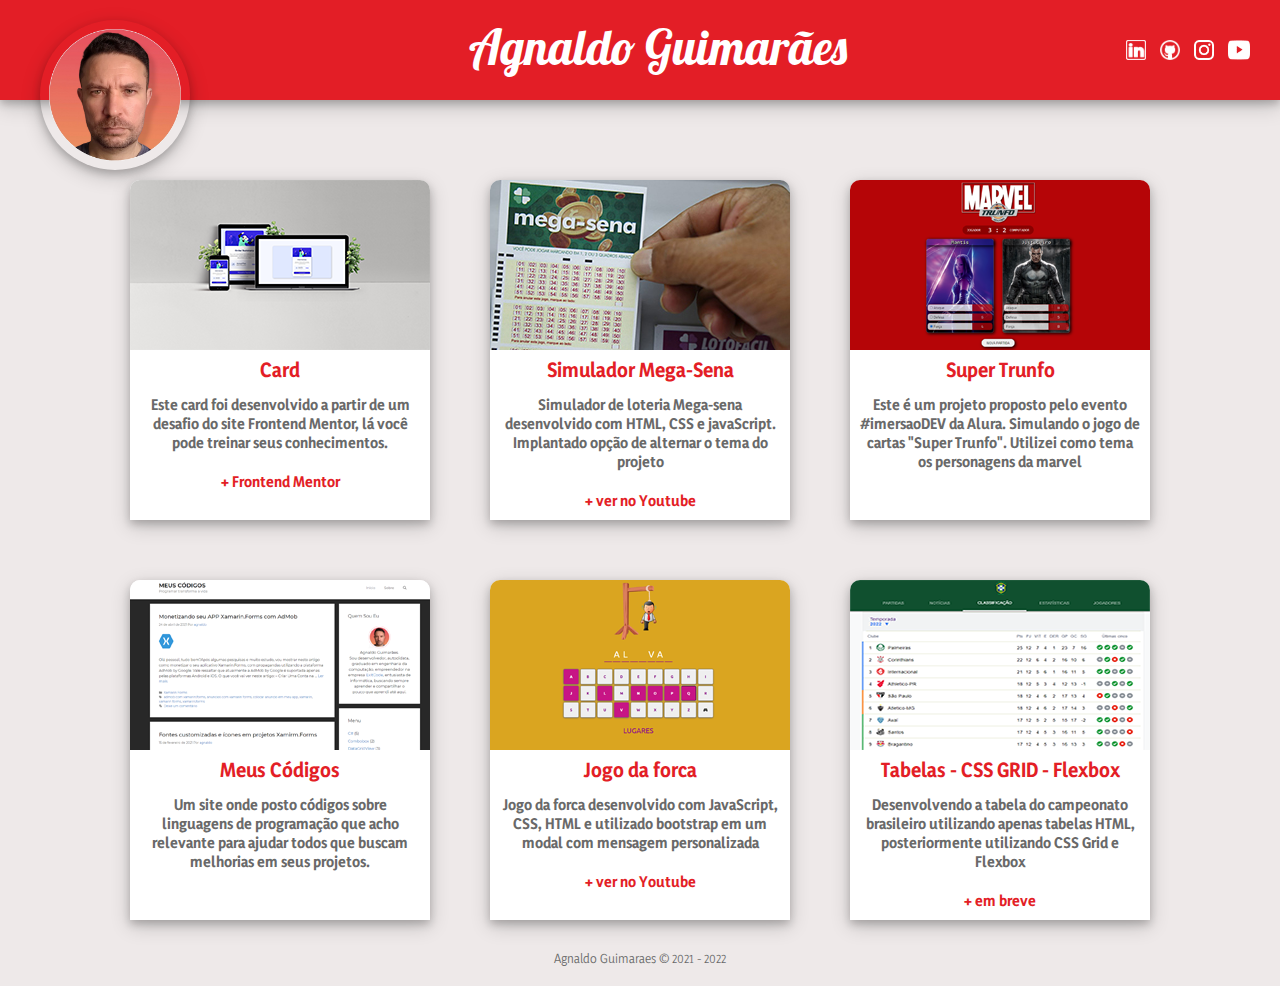
<file: index.html>
<!DOCTYPE html>
<html lang="pt-BR">
<head>
    <meta charset="UTF-8">
    <meta http-equiv="X-UA-Compatible" content="IE=edge">
    <meta name="viewport" content="width=device-width, initial-scale=1.0">
    <link rel="icon" href=".png" />
    <link rel="stylesheet" href="css/main.css">
    <title>Meus Projetos - Agnaldo Guimarães</title>
</head>
<body>
    <header>
        <a href="#"><img class="imgAvatar" src="img/agnaldoAvatar.png" alt="Avatar Agnaldo" id="imgAvatarAgnaldo"></a>
        <div>
            <p class="nomeAutor">Agnaldo Guimarães</p>
        </div>
        <div class="redesSociais">
            <a href="https://www.linkedin.com/in/agnaldo-santos-guimar%C3%A3es-989627198/" target="_blank"><img src="img/ico_social_linkedin.png" alt="Linkedin Agnaldo"></a>
            <a href="https://github.com/agnaldoguima" target="_blank"><img src="img/ico_social_github.png" alt="github Agnaldo"></a>
            <a href="https://www.instagram.com/agnaldo.guima/" target="_blank"><img src="img/ico_social_instagram.png" alt="Instagram Agnaldo"></a>
            <a href="https://www.youtube.com/channel/UCY_GytMEoVnFzwJ1w88y4pg" target="_blank"><img src="img/ico_social_youtube.png" alt=""></a>
        </div>
    </header>
    <main> 
        <div class="box-container">
            <div class="box">
                <a href="projetos/proj01_card/card.html" target="_blank"><img src="projetos/proj01_card/img/site_card.png" alt="Um Card"/></a>
                <h3>Card</h3>
                <p>Este card foi desenvolvido a partir de um desafio do site Frontend Mentor, lá você pode treinar seus conhecimentos.</p>
                <p><a href="https://www.frontendmentor.io/challenges/order-summary-component-QlPmajDUj" target="_blank">+ Frontend Mentor</a></p>
            </div>
            <div class="box">
                <a href="projetos/proj02_megaSena/megaSena.html" target="_blank"><img src="projetos/proj02_megaSena/img/site_megaSena.jpg" alt="Simulador de Mega-sena"/></a>
                <h3>Simulador Mega-Sena</h3>
                <p>Simulador de loteria Mega-sena desenvolvido com HTML, CSS e javaScript. Implantado opção de alternar o tema do projeto</p>
                <p><a href="https://youtube.com/playlist?list=PLUPt90PJkVdWd9Fys25FvGgvUg6W_X4f2" target="_blank">+ ver no Youtube</a></p>
            </div>
            <div class="box">
                <a href="projetos/proj03_superTrunfo/superTrunfo.html" target="_blank"><img src="projetos/proj03_superTrunfo/img/site_superTrunfo.png" alt="Super Trunfo"/></a>
                <h3>Super Trunfo</h3>
                <p>Este é um projeto proposto pelo evento #imersaoDEV da Alura. Simulando o jogo de cartas "Super Trunfo". Utilizei como tema os personagens da marvel</p>
            </div>
            <div class="box">
                <a href="https://meuscodigos.com.br/" target="_blank"><img src="img/siteMeusCodigos.png" alt="Site Meus Códigos"/></a>
                <h3>Meus Códigos</h3>
                <p>Um site onde posto códigos sobre linguagens de programação que acho relevante para 
                    ajudar todos que buscam melhorias em seus projetos.</p>
            </div>
            <div class="box">
                <a href="projetos/proj04_forca/forca.html" target="_blank"><img src="img/site_JogoDaForca.png" alt="Jogo da Forca"/></a>
                <h3>Jogo da forca</h3>
                <p>Jogo da forca desenvolvido com JavaScript, CSS, HTML e utilizado bootstrap em um modal com mensagem personalizada</p>
                <p><a href="https://youtube.com/playlist?list=PLUPt90PJkVdU5kHy_QHmJi0MY_Zgw7CJV" target="_blank">+ ver no Youtube</a></p>
            </div>
            <div class="box">
                <a href="projetos/proj05_tabelas/index.html" target="_blank"><img src="img/tabela_CssGrid_Flexbox.png" alt="Tabelas HTML"/></a>
                <h3>Tabelas - CSS GRID - Flexbox</h3>
                <p>Desenvolvendo a tabela do campeonato brasileiro utilizando apenas tabelas HTML, posteriormente utilizando CSS Grid e Flexbox</p>
                <p><a href="#" target="_blank">+ em breve</a></p>
            </div>
        </div>
    </main> 
    <footer>
        <p>Agnaldo Guimaraes &copy; 2021 - 2022</p>
    </footer>  
</body>
</html>
</file>
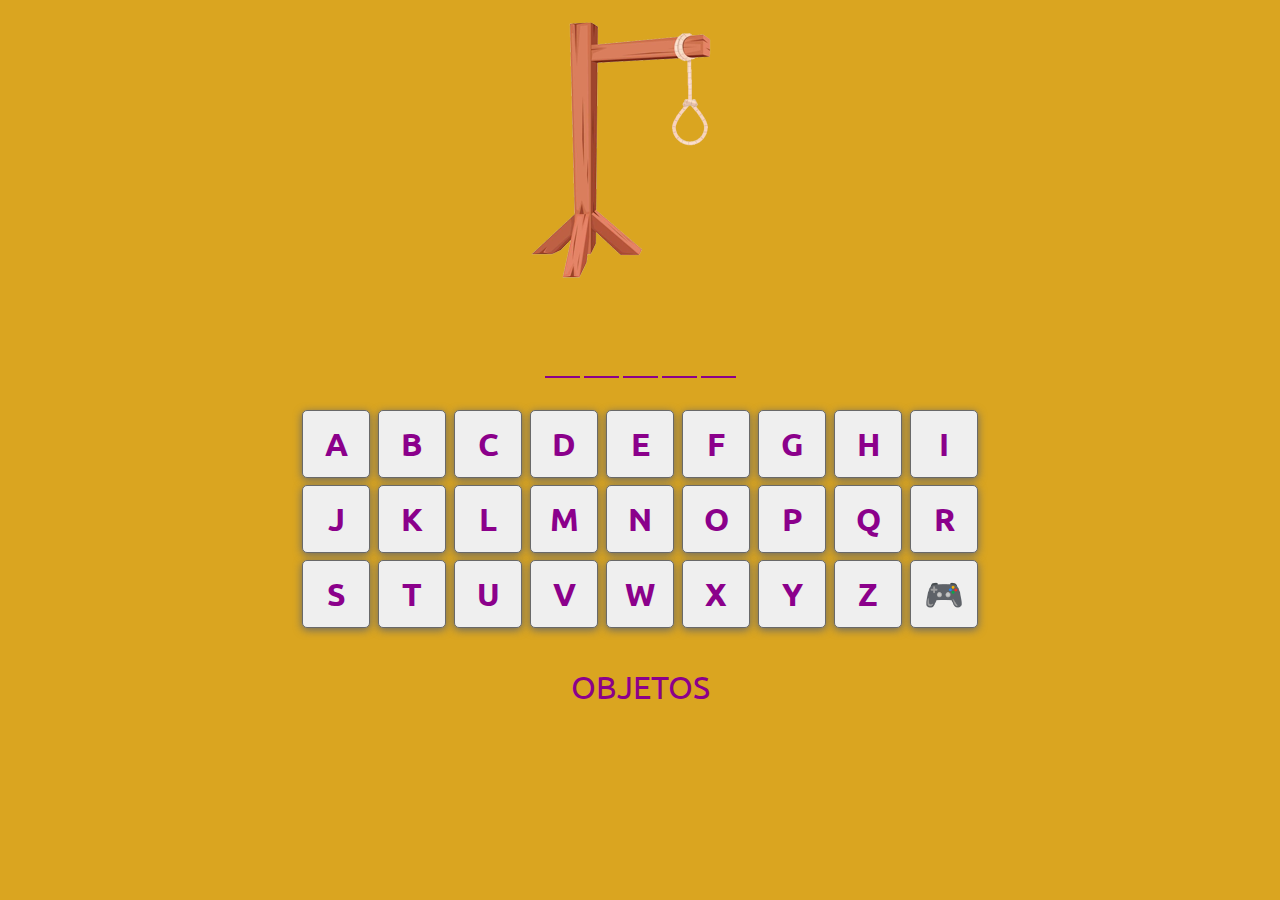
<file: projetos/proj04_forca/index.html>
<!DOCTYPE html>
<html lang="pt-BR">
<head>
    <meta charset="UTF-8">
    <meta http-equiv="X-UA-Compatible" content="IE=edge">
    <meta name="viewport" content="width=device-width, initial-scale=1.0"> 
    <link rel="stylesheet" href="https://maxcdn.bootstrapcdn.com/bootstrap/4.0.0/css/bootstrap.min.css" integrity="sha384-Gn5384xqQ1aoWXA+058RXPxPg6fy4IWvTNh0E263XmFcJlSAwiGgFAW/dAiS6JXm" crossorigin="anonymous">
    <link rel="stylesheet" href="../proj04_forca/css/forca.css" media="screen">
    <title>Jogo da Forca</title>
</head>
<body>
    <div class="container">
        <div id="imagem"></div>
        <div id="palavra-secreta">
            <!-- <div class="letras">A</div>
            <div class="letras">S</div>
            <div class="letras">M</div>
            <div class="letras">M</div>
            <div class="letras">A</div>
            <div class="letras">S</div>
            <div class="letras">M</div>
            <div class="letras">M</div>
            <div class="letras">A</div>
            <div class="letras">S</div>
            <div class="letras">M</div>
            <div class="letras">M</div>
            <div class="letras">A</div>
            <div class="letras">S</div>
            <div class="letras">M</div>
            <div class="letras">M</div>
            <div class="letras">A</div>
            <div class="letras">S</div> -->
        </div>
        <div id="teclado">
            <div class="teclas">
                <button id="tecla-A" onclick="verificaLetraEscolhida('A')">A</button>
                <button id="tecla-B" onclick="verificaLetraEscolhida('B')">B</button>
                <button id="tecla-C" onclick="verificaLetraEscolhida('C')">C</button>
                <button id="tecla-D" onclick="verificaLetraEscolhida('D')">D</button>
                <button id="tecla-E" onclick="verificaLetraEscolhida('E')">E</button>
                <button id="tecla-F" onclick="verificaLetraEscolhida('F')">F</button>
                <button id="tecla-G" onclick="verificaLetraEscolhida('G')">G</button>
                <button id="tecla-H" onclick="verificaLetraEscolhida('H')">H</button>
                <button id="tecla-I" onclick="verificaLetraEscolhida('I')">I</button>
           </div>
           <div class="teclas">
                <button id="tecla-J" onclick="verificaLetraEscolhida('J')">J</button>
                <button id="tecla-K" onclick="verificaLetraEscolhida('K')">K</button>
                <button id="tecla-L" onclick="verificaLetraEscolhida('L')">L</button>
                <button id="tecla-M" onclick="verificaLetraEscolhida('M')">M</button>
                <button id="tecla-N" onclick="verificaLetraEscolhida('N')">N</button>
                <button id="tecla-O" onclick="verificaLetraEscolhida('O')">O</button>
                <button id="tecla-P" onclick="verificaLetraEscolhida('P')">P</button>
                <button id="tecla-Q" onclick="verificaLetraEscolhida('Q')">Q</button>
                <button id="tecla-R" onclick="verificaLetraEscolhida('R')">R</button>
           </div>
           <div class="teclas">
                <button id="tecla-S" onclick="verificaLetraEscolhida('S')">S</button>
                <button id="tecla-T" onclick="verificaLetraEscolhida('T')">T</button>
                <button id="tecla-U" onclick="verificaLetraEscolhida('U')">U</button>
                <button id="tecla-V" onclick="verificaLetraEscolhida('V')">V</button>
                <button id="tecla-W" onclick="verificaLetraEscolhida('W')">W</button>
                <button id="tecla-X" onclick="verificaLetraEscolhida('X')">X</button>
                <button id="tecla-Y" onclick="verificaLetraEscolhida('Y')">Y</button>
                <button id="tecla-Z" onclick="verificaLetraEscolhida('Z')">Z</button>
                <button id="btnReiniciar">🎮</button>
            </div>
        </div>
        <div id="categoria">
            <!-- Categoria -->
        </div>
  
        <!-- Modal -->
        <div class="modal fade" id="myModal" tabindex="-1" role="dialog" aria-labelledby="myModal" aria-hidden="true">
            <div class="modal-dialog modal-dialog-centered" role="document">
            <div class="modal-content">
                <div class="modal-header">
                <h5 class="modal-title" id="exampleModalLongTitle"></h5>
                <button type="button" class="close" data-dismiss="modal" aria-label="Close">
                    <span aria-hidden="true">&times;</span>
                </button>
                </div>
                <div class="modal-body" id="modalBody"></div>
                <div class="modal-footer">
                <button type="button" class="btn btn-primary" data-dismiss="modal">Fechar</button>
                </div>
            </div>
            </div>
        </div>
    </div>
    
    <script src="../proj04_forca/js/forca.js"></script>
    <script src="https://code.jquery.com/jquery-3.2.1.slim.min.js" integrity="sha384-KJ3o2DKtIkvYIK3UENzmM7KCkRr/rE9/Qpg6aAZGJwFDMVNA/GpGFF93hXpG5KkN" crossorigin="anonymous"></script>
    <script src="https://cdnjs.cloudflare.com/ajax/libs/popper.js/1.12.9/umd/popper.min.js" integrity="sha384-ApNbgh9B+Y1QKtv3Rn7W3mgPxhU9K/ScQsAP7hUibX39j7fakFPskvXusvfa0b4Q" crossorigin="anonymous"></script>
    <script src="https://maxcdn.bootstrapcdn.com/bootstrap/4.0.0/js/bootstrap.min.js" integrity="sha384-JZR6Spejh4U02d8jOt6vLEHfe/JQGiRRSQQxSfFWpi1MquVdAyjUar5+76PVCmYl" crossorigin="anonymous"></script>
</body>
</html>
</file>
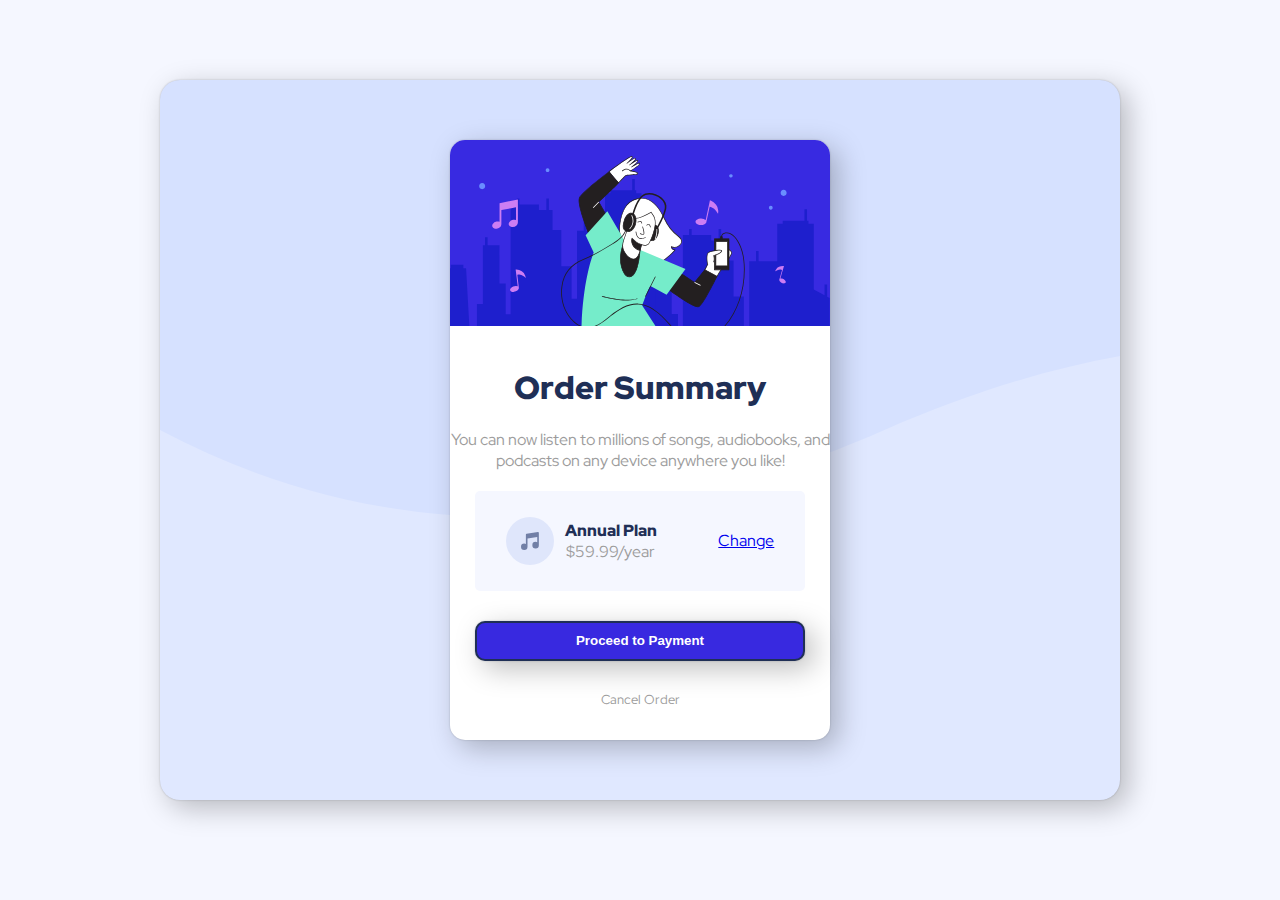
<file: proj01/card.html>
<!DOCTYPE html>
<html lang="pt-br">
  <head>
    <meta charset="UTF-8">
    <meta name="viewport" content="width=device-width, initial-scale=1.0"> 
    <link rel="icon" type="image/png" sizes="32x32" href="./images/favicon-32x32.png">
    <link rel="stylesheet" href="./styles/index.css">
    <title>Frontend Mentor | Order summary card</title>
    <link rel="icon" href="images/favicon-32x32.png" />
  </head>
  <body>
      <div class="container">
          <section class="card">
            <img  class="img-topo-card"src="images/illustration-hero.svg" alt="">
            <h1 class="title">Order Summary</h1>
            <p class="description">You can now listen to millions of songs, audiobooks, and podcasts on any device anywhere you like!</p>
            <div class="box-icons">
              <img src="images/icon-music.svg">
              <p><span id="plan">Annual Plan</span><br>$59.99/year</p>
              <a href="#">Change</a>
            </div>
            <button>Proceed to Payment</button>
            <div class="orderCancel"><p>Cancel Order </p></div>
          <section>
      </div>
  <!--
    Os textos que você vai precisar:

    Order Summary

    You can now listen to millions of songs, audiobooks, and podcasts on any 
    device anywhere you like!

    Annual Plan
    $59.99/year

    Change

    Proceed to Payment
    Cancel Order
  -->
  </body>
</html>
</file>
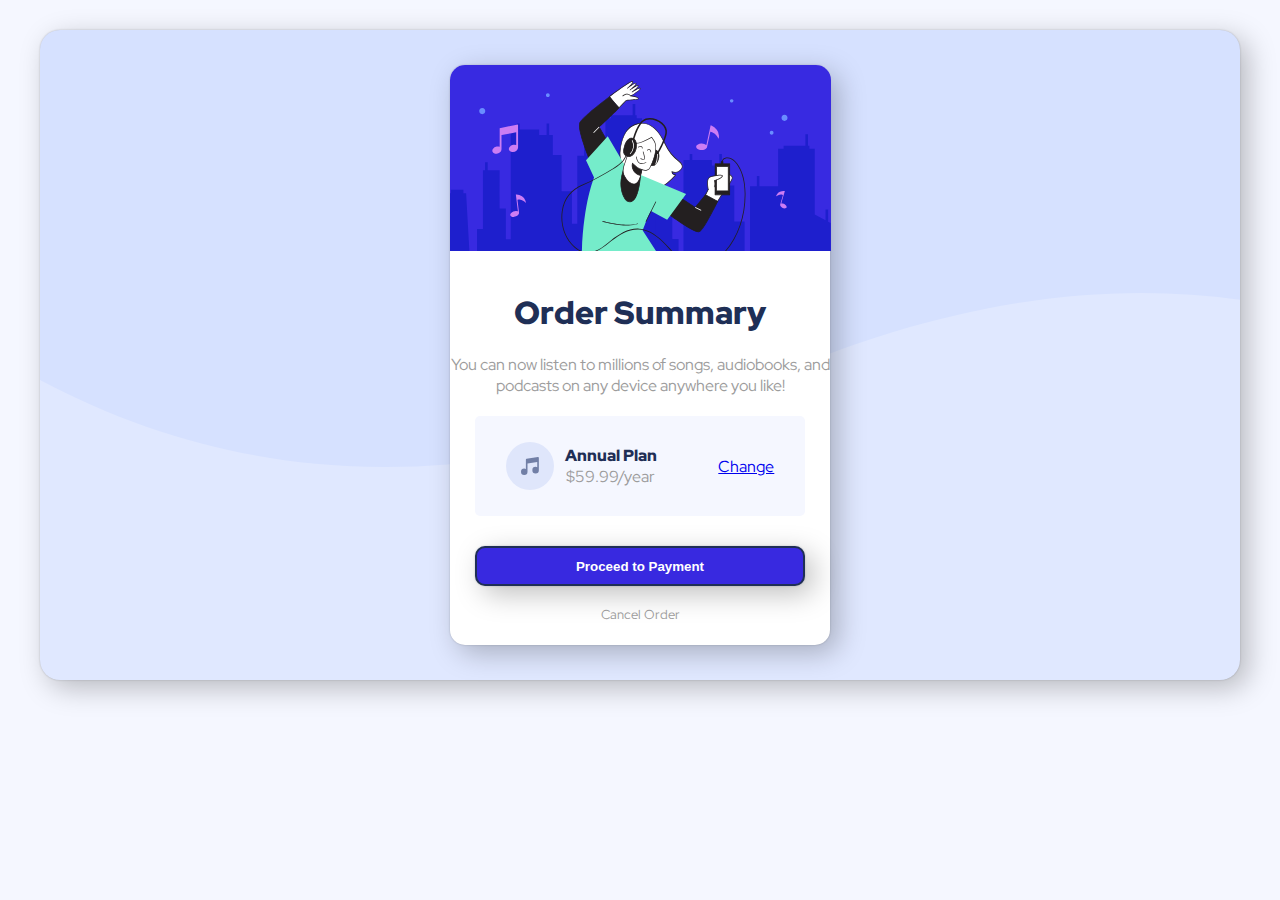
<file: proj01_card/card.html>
<!DOCTYPE html>
<html lang="pt-br">
  <head>
    <meta charset="UTF-8">
    <meta name="viewport" content="width=device-width, initial-scale=1.0"> 
    <link rel="icon" type="image/png" sizes="32x32" href="./images/favicon-32x32.png">
    <link rel="stylesheet" href="./styles/index.css">
    <title>Frontend Mentor | Order summary card</title>
    <link rel="icon" href="images/favicon-32x32.png" />
  </head>
  <body>
      <div class="container">
          <section class="card">
            <img  class="img-topo-card"src="img/illustration-hero.svg" alt="">
            <h1 class="title">Order Summary</h1>
            <p class="description">You can now listen to millions of songs, audiobooks, and podcasts on any device anywhere you like!</p>
            <div class="box-icons">
              <img src="img/icon-music.svg">
              <p><span id="plan">Annual Plan</span><br>$59.99/year</p>
              <a href="#">Change</a>
            </div>
            <button>Proceed to Payment</button>
            <div class="orderCancel"><p>Cancel Order </p></div>
          <section>
      </div>
  </body>
</html>
</file>
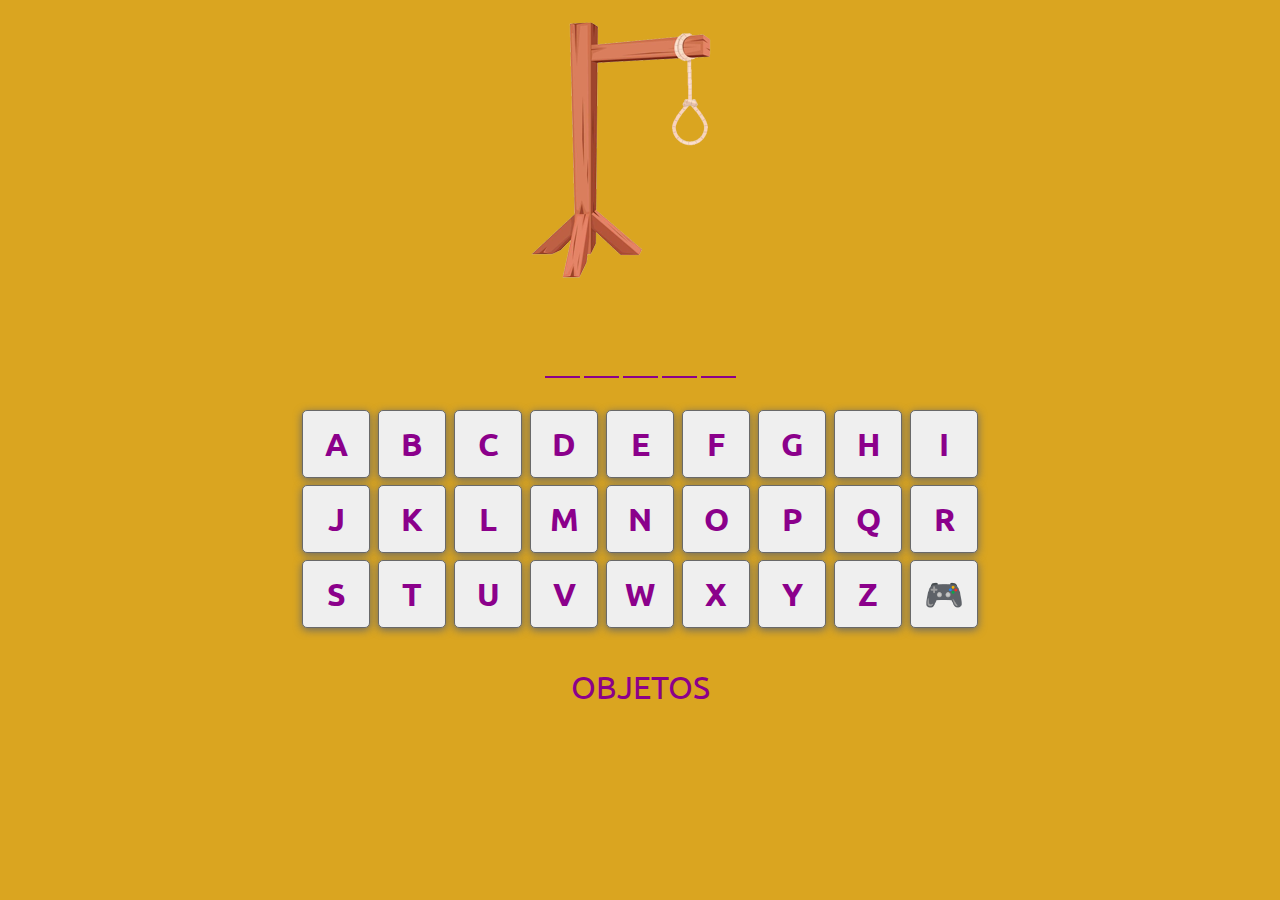
<file: projetos/proj04_forca/forca.html>
<!DOCTYPE html>
<html lang="pt-BR">
<head>
    <meta charset="UTF-8">
    <meta http-equiv="X-UA-Compatible" content="IE=edge">
    <meta name="viewport" content="width=device-width, initial-scale=1.0">  
    <link rel="stylesheet" href="https://maxcdn.bootstrapcdn.com/bootstrap/4.0.0/css/bootstrap.min.css" integrity="sha384-Gn5384xqQ1aoWXA+058RXPxPg6fy4IWvTNh0E263XmFcJlSAwiGgFAW/dAiS6JXm" crossorigin="anonymous">
    <link rel="stylesheet" href="../proj04_forca/css/forca.css" media="screen">
    <title>Jogo da F  orca</title>
</head>
<body>
    <div class="container">
        <div id="imagem"></div>
        <div id="palavra-secreta">
            <!-- <div class="letras">A</div>
            <div class="letras">S</div>
            <div class="letras">M</div>
            <div class="letras">M</div>
            <div class="letras">A</div>
            <div class="letras">S</div>
            <div class="letras">M</div>
            <div class="letras">M</div>
            <div class="letras">A</div>
            <div class="letras">S</div>
            <div class="letras">M</div>
            <div class="letras">M</div>
            <div class="letras">A</div>
            <div class="letras">S</div>
            <div class="letras">M</div>
            <div class="letras">M</div>
            <div class="letras">A</div>
            <div class="letras">S</div> -->
        </div>
        <div id="teclado">
            <div class="teclas">
                <button id="tecla-A" onclick="verificaLetraEscolhida('A')">A</button>
                <button id="tecla-B" onclick="verificaLetraEscolhida('B')">B</button>
                <button id="tecla-C" onclick="verificaLetraEscolhida('C')">C</button>
                <button id="tecla-D" onclick="verificaLetraEscolhida('D')">D</button>
                <button id="tecla-E" onclick="verificaLetraEscolhida('E')">E</button>
                <button id="tecla-F" onclick="verificaLetraEscolhida('F')">F</button>
                <button id="tecla-G" onclick="verificaLetraEscolhida('G')">G</button>
                <button id="tecla-H" onclick="verificaLetraEscolhida('H')">H</button>
                <button id="tecla-I" onclick="verificaLetraEscolhida('I')">I</button>
           </div>
           <div class="teclas">
                <button id="tecla-J" onclick="verificaLetraEscolhida('J')">J</button>
                <button id="tecla-K" onclick="verificaLetraEscolhida('K')">K</button>
                <button id="tecla-L" onclick="verificaLetraEscolhida('L')">L</button>
                <button id="tecla-M" onclick="verificaLetraEscolhida('M')">M</button>
                <button id="tecla-N" onclick="verificaLetraEscolhida('N')">N</button>
                <button id="tecla-O" onclick="verificaLetraEscolhida('O')">O</button>
                <button id="tecla-P" onclick="verificaLetraEscolhida('P')">P</button>
                <button id="tecla-Q" onclick="verificaLetraEscolhida('Q')">Q</button>
                <button id="tecla-R" onclick="verificaLetraEscolhida('R')">R</button>
           </div>
           <div class="teclas">
                <button id="tecla-S" onclick="verificaLetraEscolhida('S')">S</button>
                <button id="tecla-T" onclick="verificaLetraEscolhida('T')">T</button>
                <button id="tecla-U" onclick="verificaLetraEscolhida('U')">U</button>
                <button id="tecla-V" onclick="verificaLetraEscolhida('V')">V</button>
                <button id="tecla-W" onclick="verificaLetraEscolhida('W')">W</button>
                <button id="tecla-X" onclick="verificaLetraEscolhida('X')">X</button>
                <button id="tecla-Y" onclick="verificaLetraEscolhida('Y')">Y</button>
                <button id="tecla-Z" onclick="verificaLetraEscolhida('Z')">Z</button>
                <button id="btnReiniciar">🎮</button>
            </div>
        </div>
        <div id="categoria">
            <!-- Categoria -->
        </div>
  
        <!-- Modal -->
        <div class="modal fade" id="myModal" tabindex="-1" role="dialog" aria-labelledby="myModal" aria-hidden="true">
            <div class="modal-dialog modal-dialog-centered" role="document">
            <div class="modal-content">
                <div class="modal-header">
                <h5 class="modal-title" id="exampleModalLongTitle"></h5>
                <button type="button" class="close" data-dismiss="modal" aria-label="Close">
                    <span aria-hidden="true">&times;</span>
                </button>
                </div>
                <div class="modal-body" id="modalBody"></div>
                <div class="modal-footer">
                <button type="button" class="btn btn-primary" data-dismiss="modal">Fechar</button>
                </div>
            </div>
            </div>
        </div>
        
    </div>
    
    <script src="../proj04_forca/js/forca.js"></script>
    <script src="https://code.jquery.com/jquery-3.2.1.slim.min.js" integrity="sha384-KJ3o2DKtIkvYIK3UENzmM7KCkRr/rE9/Qpg6aAZGJwFDMVNA/GpGFF93hXpG5KkN" crossorigin="anonymous"></script>
    <script src="https://cdnjs.cloudflare.com/ajax/libs/popper.js/1.12.9/umd/popper.min.js" integrity="sha384-ApNbgh9B+Y1QKtv3Rn7W3mgPxhU9K/ScQsAP7hUibX39j7fakFPskvXusvfa0b4Q" crossorigin="anonymous"></script>
    <script src="https://maxcdn.bootstrapcdn.com/bootstrap/4.0.0/js/bootstrap.min.js" integrity="sha384-JZR6Spejh4U02d8jOt6vLEHfe/JQGiRRSQQxSfFWpi1MquVdAyjUar5+76PVCmYl" crossorigin="anonymous"></script>
</body>
</html>
</file>
<file: css/main.css>
@import url('https://fonts.googleapis.com/css2?family=Yaldevi:wght@200&display=swap');
@import url('https://fonts.googleapis.com/css2?family=Lobster&display=swap');
* {
  margin:0;
  padding:0;
  box-sizing: border-box;
  font-family: 'Yaldevi', sans-serif;
}

body{
  background-color: #EEE9E9;
}

header {
  display: flex;
  flex-wrap: wrap;
  justify-content: space-between;
  align-items: center;
  background-color: #e31e26;
  box-shadow: 0 4px 8px 0 rgba(0, 0, 0, 0.2), 0 6px 20px 0 rgba(0, 0, 0, 0.19);
  padding: 20px;
  padding-left: 40px;
  margin-bottom: 0px;
  height: 100px;
}

header .imgAvatar{
  max-width: 150px;
  border-radius: 50%;
  box-shadow: 0 4px 8px 0 rgba(0, 0, 0, 0.2), 0 6px 20px 0 rgba(0, 0, 0, 0.19);
}

header .nomeAutor{
  margin-top: -80px;
  font-family: 'Lobster', cursive;
  color: #fff;
  font-size: 3em;
}

header .redesSociais{
  margin-top: -90px;
}

header .redesSociais img{
  max-height: 20px;
  margin-right: 10px;
}

header .redesSociais img:hover{
  opacity: 50%;
}

.box-container{
  display: flex;
  flex-wrap: wrap;
  justify-content: center;
  align-items: start;
  margin-top: 50px;
}

.box {
  display: flex;
  flex-wrap: wrap;
  justify-content: start;
  flex-direction: column;
  margin: 30px;
  border-radius: 10px 10px 0px 0px;
  color:DimGray;
  width: 300px;
  height: 340px;
  box-shadow: 0 4px 8px 0 rgba(0, 0, 0, 0.2), 0 6px 20px 0 rgba(0, 0, 0, 0.19);
  background-color: #ffffff;
}

.box:hover {
  filter: opacity(50%);
}

.box h3 {
  text-align: center;
  padding: 3px;
  color: #e31e26;
  font-weight: 800;
}

.box p {  
  text-align: center;
  font-size: 14px;
  font-weight: 800;
  padding: 10px;
}

.box p a{
  text-decoration: none;
  color: #e31e26;
}

.box img{
  width:300px; 
  border-radius: 10px 10px 0px 0px;
}

.box .cardIcon{
  display: flex;
  flex-wrap: wrap;
  justify-content: space-around;
  align-items: center;
  margin-top: 15px;
  width: 330px;
  height: 60px;
  margin-left: 10px;
  border-top: 1px solid rgb(202, 199, 199);
}

.box .cardIcon img{
  max-height: 45px;
  max-width: 35px;
}

footer{
  text-align: center;
  color:DimGray;
  font-size: 12px;
  margin-bottom: 20px;
}

@media (max-width:576px){ 
  header{
    justify-content: center; 
  }

  header .redesSociais{
    display: none;
  }

  header .nomeAutor{
    display: none;
  }
}
</file>
<file: projetos/proj04_forca/css/forca.css>
@import url('https://fonts.googleapis.com/css2?family=Ubuntu:wght@300;400;500&display=swap');
*{
    padding: 0;
    margin: 0;
    box-sizing: border-box;
}

body{ 
    /* display: flex;
    justify-content: center;
    align-items: start; */  
    width: 100vw;
    height: 90vh;
    margin-top: 10px; 
    background-color: goldenrod;
    font-family: 'Ubuntu', sans-serif;
}

.container{
    display: flex;
    justify-content: center;
    align-items: center;
    flex-wrap: wrap;
    flex-direction: column;
}

#imagem{
    background-image: url("../img/forca.png");
    width: 234px;
    height: 272px;
    background-repeat: no-repeat;
}

#palavra-secreta{
    display: flex;
    flex-direction: row;
    justify-content: center;
    align-items: start;
    font-size: 1.0em;
    margin-top: 30px;
}

.letras{
    width: 16px;
    text-align: center;
    border-bottom: 2px solid #8B008B; 
    color: #ffffff;
    padding: 2px;
    margin-left: 2px;
    margin-right: 2px;
}

#teclado{
    margin-top: 30px;
}

.teclas button{
    width: 24px ;
    height: 24px ;
    margin: 2px;
    margin-bottom:5px;
    cursor:pointer; 
    box-shadow: 0px 2px 8px dimgray;
    border-radius: 5px;
    border: 1px solid dimgray;  
    color: #8B008B; 
    font-family: 'Ubuntu', sans-serif;
    font-weight: 900;
}

.teclas button:disabled{
    cursor: not-allowed;
}

.teclas button:hover{
    transform:scale(1.3);
}

#categoria{
    margin-top: 30px;
    color: #8B008B; 
    font-size: 1.2em;
}

@media(min-width: 321px){
    .teclas button{
        width: 25px ;
        height: 25px ;
    }
    #categoria{
        font-size: 1.3em;
    }
}

@media(min-width: 376px){
    .teclas button{
        width: 30px ;
        height: 30px ;
    }
    #palavra-secreta{
        font-size: 1.3em;
    }
    .letras{
        width: 18px;
    }
    #categoria{
        font-size: 1.5em;
    }
    
}

@media(min-width: 426px){
    .teclas button{
        width: 36px ;
        height: 36px ;
    }
    #palavra-secreta{
        font-size: 1.5em;
    }
    .letras{
        width: 20px;
    }
    #categoria{
        font-size: 1.6em;
    }
}

@media(min-width: 769px){
    .teclas button{
        width: 68px;
        height: 68px;
        font-size: 2em;
    }
    #palavra-secreta{
        font-size: 2.5em;
    }
    .letras{
        width: 35px;
    }
    #categoria{
        font-size: 2.0em;
    }
}
</file>
<file: proj01/styles/index.css>
@import url('https://fonts.googleapis.com/css2?family=Red+Hat+Display:ital@1&display=swap');
@import url('https://fonts.googleapis.com/css2?family=Red+Hat+Display:wght@700&display=swap');
@import url('https://fonts.googleapis.com/css2?family=Red+Hat+Display:wght@900&display=swap');
*{
	padding: 0;
	margin: 0;
	box-sizing: border-box;
}

body{
	display: flex;
	justify-content: center;
	align-items: center;
	padding: 80px;
	font-size: 16px;
	background-color: hsl(225, 100%, 98%);
	font-family: 'Red Hat Display', sans-serif;
}
.container{
	background-image: url("../images/pattern-background-desktop.svg");
	background-repeat: no-repeat;
	display: flex;
	justify-content: center;
	align-items: center;
	background-color: hsl(225, 100%, 94%);
	border-radius: 20px;
	width: 75vw;
	height: 80vh;
	box-shadow: 60px -16px teal;
	box-shadow: 8PX 8px 28px rgba(0,0,0,0.25), 0 0px 2px rgba(0,0,0,0.22);
	/*colocar shadow*/
}

.card{
	display: flex;
	justify-content: start;
	align-items: center;
	flex-direction: column;
	width: 380px;
	height: 600px;
	background-color: #fff;
	border-radius: 15px;
	box-shadow: 8PX 8px 28px rgba(0,0,0,0.25), 0 0px 2px rgba(0,0,0,0.22);
}

.card .title{
	margin-top: 40px;
	color: hsl(223, 47%, 23%);
	font-weight: 900;
}

.card .description{
	margin-top: 20px;
	text-align: center;
	color: #9c9c9c;
	margin-bottom: 20px;
}

.img-topo-card{
	max-width: 380px;
	border-radius: 15px 15px 0 0 ;
}

.card .box-icons{
	display: flex;
	justify-content: space-around;
	align-items: center;
	width: 330px;
	height: 100px;
	background-color: hsl(225, 100%, 98%);
	border-radius: 5px;
	text-align: center;
	color: #9c9c9c;
}
.card .box-icons p{
	color: #9c9c9c;
	margin-left: -50px;
}

.card .box-icons span{
	color: hsl(223, 47%, 23%);
	font-weight: 900;
}

.card button{
	background-color: hsl(245, 75%, 52%);
	color: #ffffff;
	height: 40px;
	width: 330px;
	border: 2px solid hsl(223, 47%, 23%);
	border-radius: 10px;
	font-weight: 700;
	cursor: pointer;
	box-shadow: 8PX 8px 28px rgba(0,0,0,0.25), 0 0px 2px rgba(0,0,0,0.22);
	margin-top: 30px;
}

.card .orderCancel{
	margin-top: 30px;
	color: #9c9c9c;
	font-size: 13px;
}
</file>
<file: proj01_card/styles/index.css>
@import url('https://fonts.googleapis.com/css2?family=Red+Hat+Display:ital@1&display=swap');
@import url('https://fonts.googleapis.com/css2?family=Red+Hat+Display:wght@700&display=swap');
@import url('https://fonts.googleapis.com/css2?family=Red+Hat+Display:wght@900&display=swap');
*{
	padding: 0;
	margin: 0;
	box-sizing: border-box;
}

body{
	display: flex;
	justify-content: center;
	align-items: center;
	padding: 30px;
	font-size: 16px;
	background-color: hsl(225, 100%, 98%);
	font-family: 'Red Hat Display', sans-serif;
}
.container{
	background-image: url("../images/pattern-background-desktop.svg");
	background-repeat: no-repeat;
	display: flex;
	justify-content: center;
	align-items: center;
	background-color: hsl(225, 100%, 94%);
	border-radius: 20px;
	width: 1200px;
	height: 650px;
	box-shadow: 60px -16px teal;
	box-shadow: 8PX 8px 28px rgba(0,0,0,0.25), 0 0px 2px rgba(0,0,0,0.22);
	/*colocar shadow*/
}

.card{
	display: flex;
	justify-content: start;
	align-items: center;
	flex-direction: column;
	width: 380px;
	height: 580px;
	background-color: #fff;
	border-radius: 15px;
	box-shadow: 8PX 8px 28px rgba(0,0,0,0.25), 0 0px 2px rgba(0,0,0,0.22);
}

.card .title{
	margin-top: 40px;
	color: hsl(223, 47%, 23%);
	font-weight: 900;
}

.card .description{
	margin-top: 20px;
	text-align: center;
	font-size: 16px;
	color: #9c9c9c;
	margin-bottom: 20px;
}

.img-topo-card{
	max-width: 381px;
	border-radius: 15px 15px 0 0 ;
}

.card .box-icons{
	display: flex;
	justify-content: space-around;
	align-items: center;
	width: 330px;
	height: 100px;
	background-color: hsl(225, 100%, 98%);
	border-radius: 5px;
	text-align: center;
	color: #9c9c9c;
}
.card .box-icons p{
	color: #9c9c9c;
	margin-left: -50px;
}

.card .box-icons span{
	color: hsl(223, 47%, 23%);
	font-weight: 900;
}

.card button{
	background-color: hsl(245, 75%, 52%);
	color: #ffffff;
	height: 40px;
	width: 330px;
	border: 2px solid hsl(223, 47%, 23%);
	border-radius: 10px;
	font-weight: 700;
	cursor: pointer;
	box-shadow: 8PX 8px 28px rgba(0,0,0,0.25), 0 0px 2px rgba(0,0,0,0.22);
	margin-top: 30px;
}

.card .orderCancel{
	margin-top: 20px;
	color: #9c9c9c;
	font-size: 13px;
}
</file>
